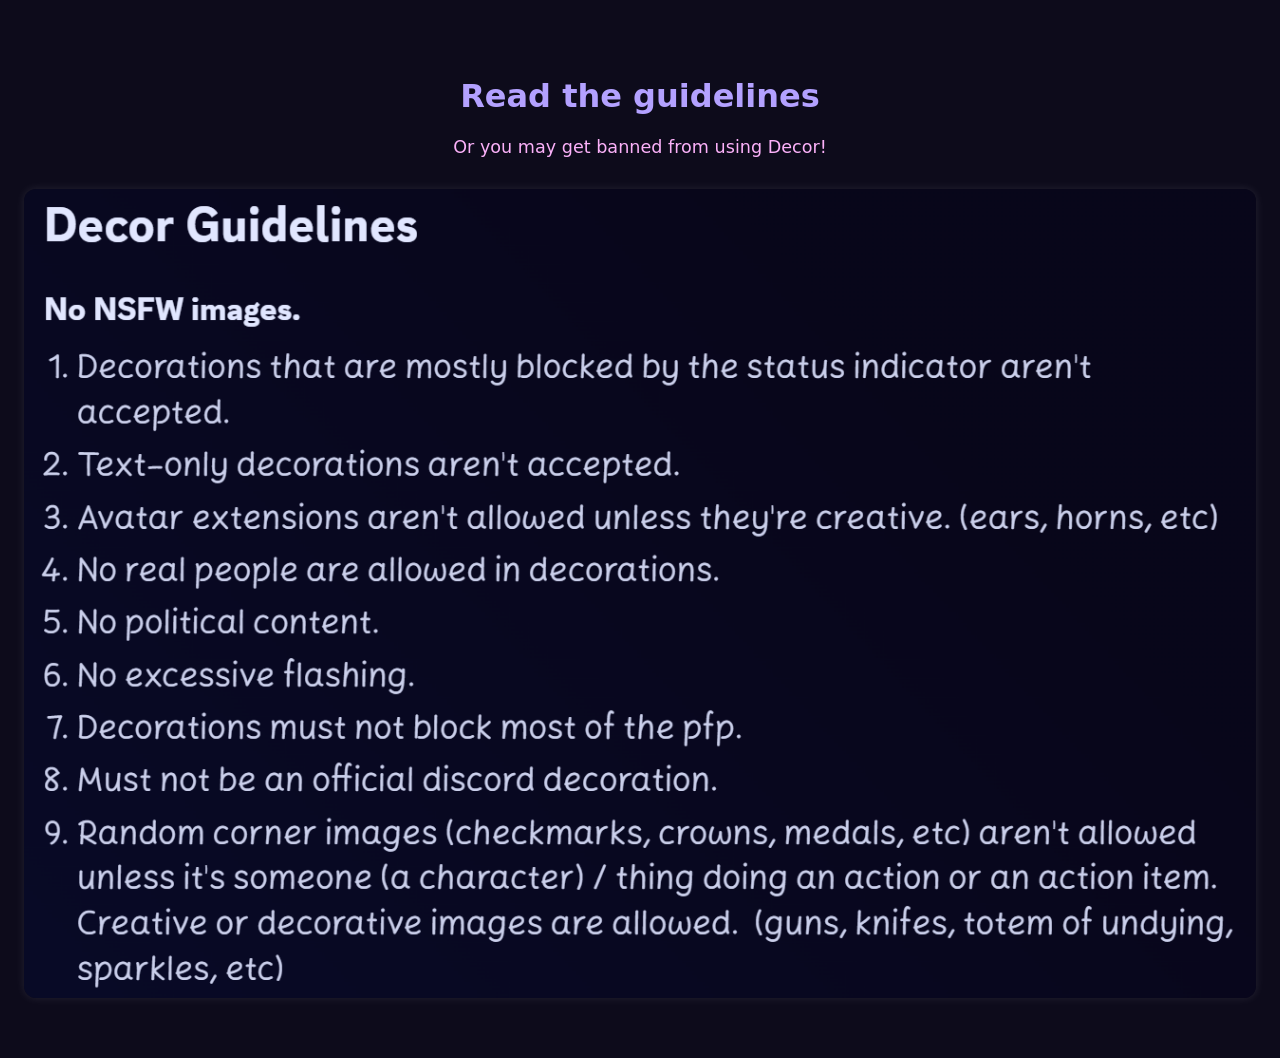
<file: guidelines/index.html>
<!DOCTYPE html>
<html lang="en">
<head>
  <meta charset="UTF-8">
  <title>Read the Guidelines</title>
  <meta name="viewport" content="width=device-width, initial-scale=1.0">
  <meta name="robots" content="noindex,follow">

  <!-- Open Graph (used by Discord and others) -->
  <meta property="og:title" content="Read the guidelines">
  <meta property="og:description" content="Or you may get banned from using Decor!">
  <meta property="og:url" content="https://jellys-space.vip/guidelines">
  <meta property="og:image" content="https://jellys-space.vip/guidelines/guidelines.png">
  <meta property="og:type" content="website">

  <!-- Twitter card trick to encourage large embeds -->
  <meta name="twitter:card" content="summary_large_image">

  <!-- Embed color -->
  <meta name="theme-color" content="#e897e8">

  <!-- Bonus styles for human visitors -->
  <style>
    body {
      font-family: system-ui, sans-serif;
      background-color: #0d0b1b;
      color: #cfcfff;
      text-align: center;
      padding: 3rem 1rem;
    }

    h1 {
      font-size: 2rem;
      color: #b3a1ff;
    }

    p {
      font-size: 1.1rem;
      margin-bottom: 2rem;
      color: #fbb1f9;
    }

    img {
      max-width: 100%;
      height: auto;
      border-radius: 12px;
      box-shadow: 0 0 10px rgba(255, 255, 255, 0.1);
    }
  </style>
</head>
<body>
  <h1>Read the guidelines</h1>
  <p>Or you may get banned from using Decor!</p>
  <img src="guidelines.png" alt="Decor Guidelines">
</body>
</html>
</file>
